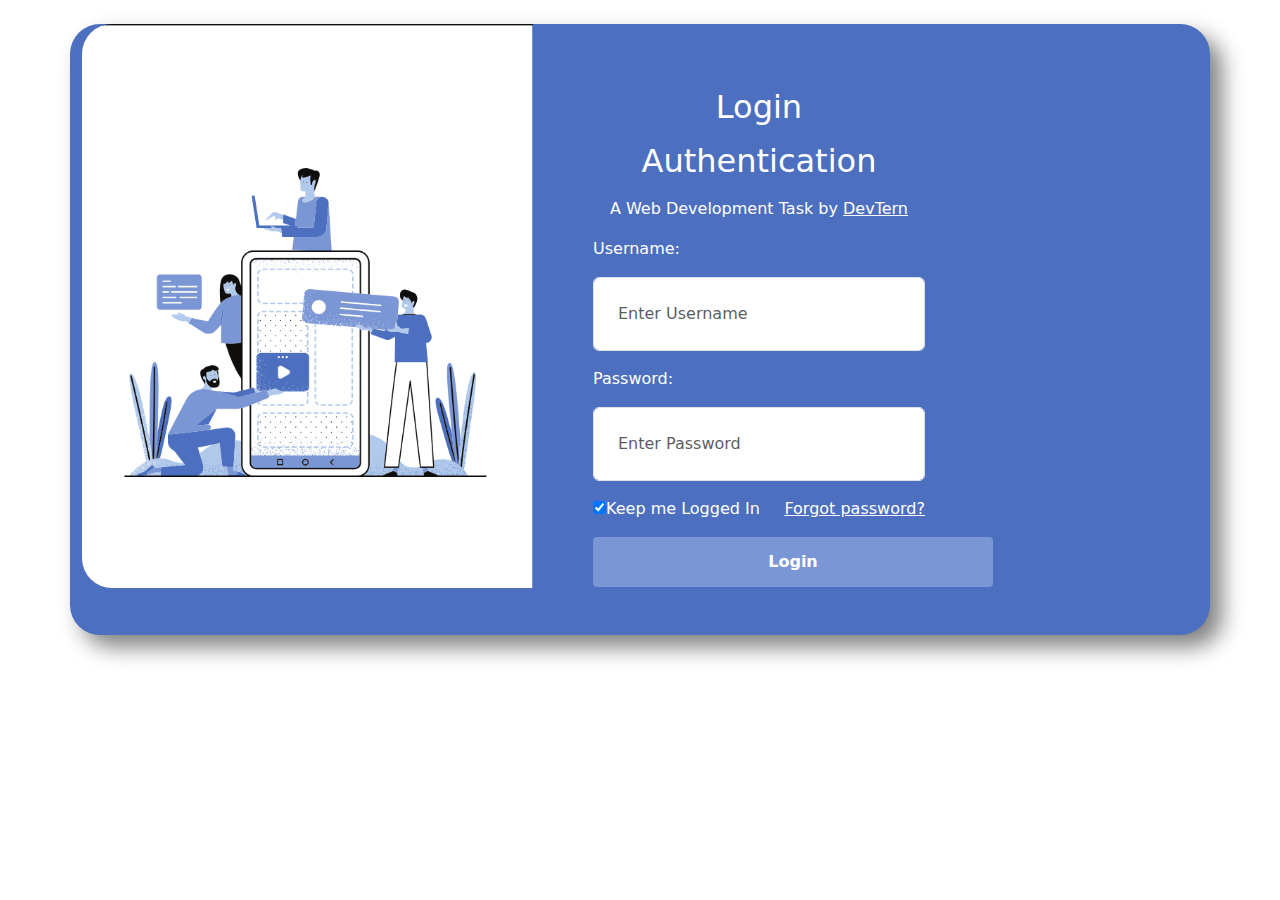
<file: Task 1 & 2/index.html>
<!DOCTYPE html>
<html>
	<head>
	<link href="https://cdn.jsdelivr.net/npm/bootstrap@5.3.3/dist/css/bootstrap.min.css" rel="stylesheet" integrity="sha384-QWTKZyjpPEjISv5WaRU9OFeRpok6YctnYmDr5pNlyT2bRjXh0JMhjY6hW+ALEwIH" crossorigin="anonymous">
		<style>
			*{
			padding: 0;
			margin: 0;
			box-sizing: border-box;
			color: white;
			}
			
			body{
				backgroung: rgb(219, 226, 226);
			}
			
			.row{
				background: rgb(76, 111, 191);
				border-radius: 30px;
				box-shadow: 12px 12px 22px grey;
			}
			
			img{
				border-top-left-radius: 30px;
				border-bottom-left-radius: 30px;
			}
			
			.btn1{
				border: none;
				outline: none;
				height: 50px;
				width: 400px;
				background-color: rgb(123, 150, 212);
				color: white;
				border-radius: 4px;
				font-weight: bold;
			}
			
			.btn1:hover{
				background: white;
				border: 1px solid;
				color: black;
			}
			
			span.psw {
				float: right;
				
				
			}
			
			a:link{
				color:white;
			}
		</style>
	</head>
	<body>
		<section class="Form my-4 mx-5">
			<div class="container">
				<div class="row no-gutters">
					<div class="col-lg-5">
						<img src="./login_image.png" class="img-fluid" alt="Login Image">
					</div>
					<div class="col-lg-7 px-5 pt-5">
						<form action="homepage.html">
							<div class="form-row">
								<div class="col-lg-7" align="center">
									<p><h2>Login</h2></p>
									<p><h2>Authentication</h2></p>
									<p>A Web Development Task by <a href="#">DevTern</a></p>
								</div>	
								
								<div class="col-lg-7">
									<label for="uname">Username:</label><br>
									<input type="text" placeholder="Enter Username" class="form-control my-3 p-4" required>
								</div>
								
								<div class="col-lg-7">
									<label for="password">Password:</label><br>
									<input type="password" placeholder="Enter Password" class="form-control my-3 p-4" required>
								</div>
								
								<div class="col-lg-7">
									<label><input type="checkbox" checked="checked" name="remember" >Keep me Logged In</label>
									<span class="psw"> <a href="#">Forgot password?</a></span>
								</div>
								
								<div class="col-lg-7">
									<label>
									<button type="submit" class="btn1 mt-3 mb-5">Login</button>
								</div>
							</div>
						</form>
					</div>			
				</div>
			</div>
		</section>
	</body>
</html>
</file>
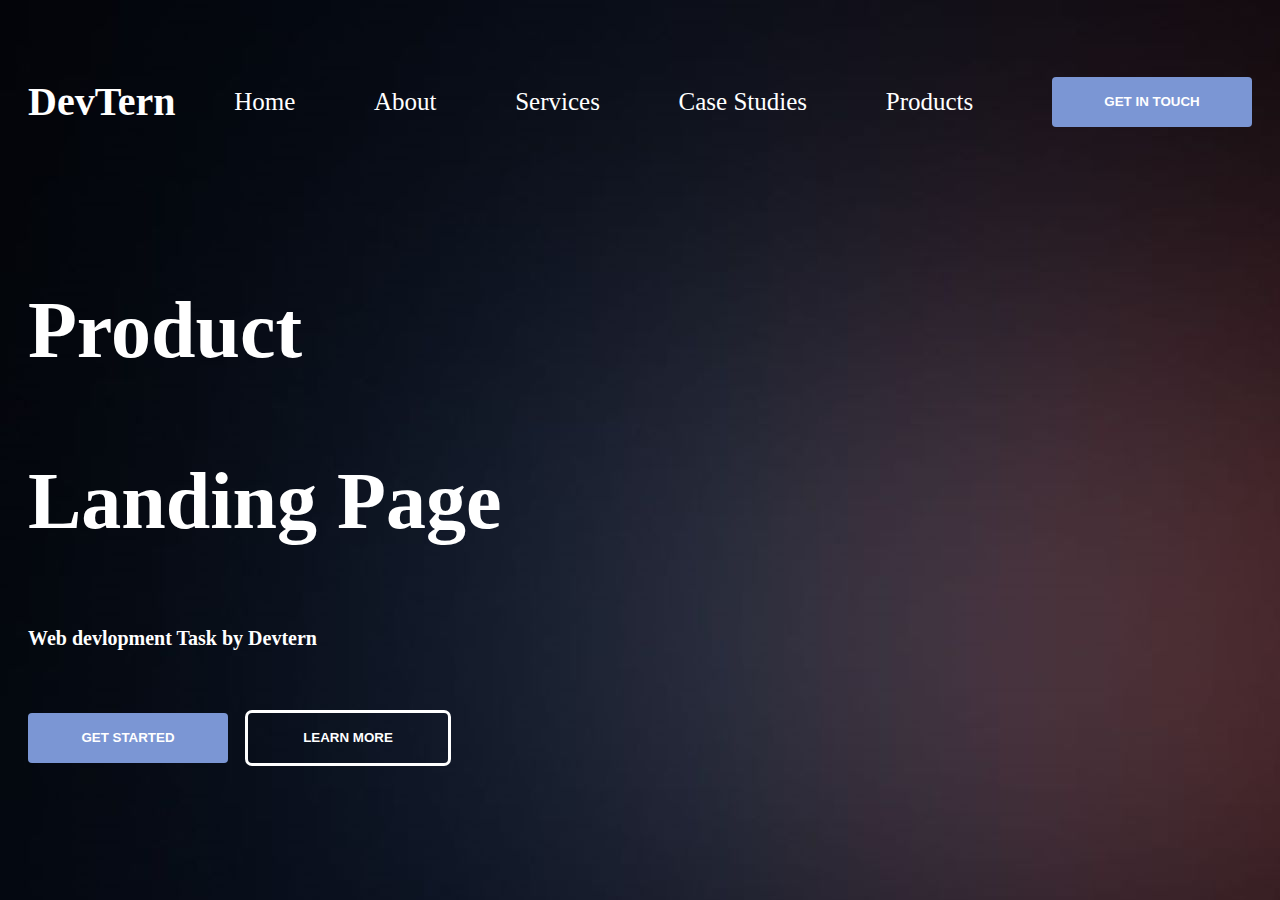
<file: Task 1 & 2/homepage.html>
<!DOCTYPE html>
<html lang="en">
<head>
    <meta charset="UTF-8">
    <meta name="viewport" content="width=device-width, initial-scale=1.0">
    <link rel="stylesheet" href="styles.css"> <!-- Link to your CSS file -->
	<link rel="stylesheet" href="https://cdnjs.cloudflare.com/ajax/libs/font-awesome/4.7.0/css/font-awesome.min.css">
    <title>Business Landing Page</title>
</head>
<body>
    <header class="header">
	    
        <nav class="nav-items">
			<p class="paragraph2"> DevTern </p>
            <a href="#">Home</a>
            <a href="#">About</a>
            <a href="#">Services</a>
            <a href="#">Case Studies</a>
            <a href="#">Products</a>
			<button type="button" class="btn1"> GET IN TOUCH </button>
        </nav>
    </header>

    <main>
        <section id="home">
            <!-- Home content goes here -->
			<p> Product </p>
			<p> Landing Page </p>
            <p class="paragraph1"> Web devlopment Task by Devtern </p>			
			<button type="button" class="btn1"> GET STARTED </button>
			<button type="button" class="btn2"> LEARN MORE </button>

        </section>
        <section id="about">
            <!-- About content goes here -->
		</section>
		
        <section id="services">
            <!-- Services content goes here -->
        </section>

        <section id="case-studies">
            <!-- Case Studies content goes here -->
        </section>

        <section id="products">
            <!-- Products content goes here -->
        </section>
    </main>


</body>
</html>
</file>
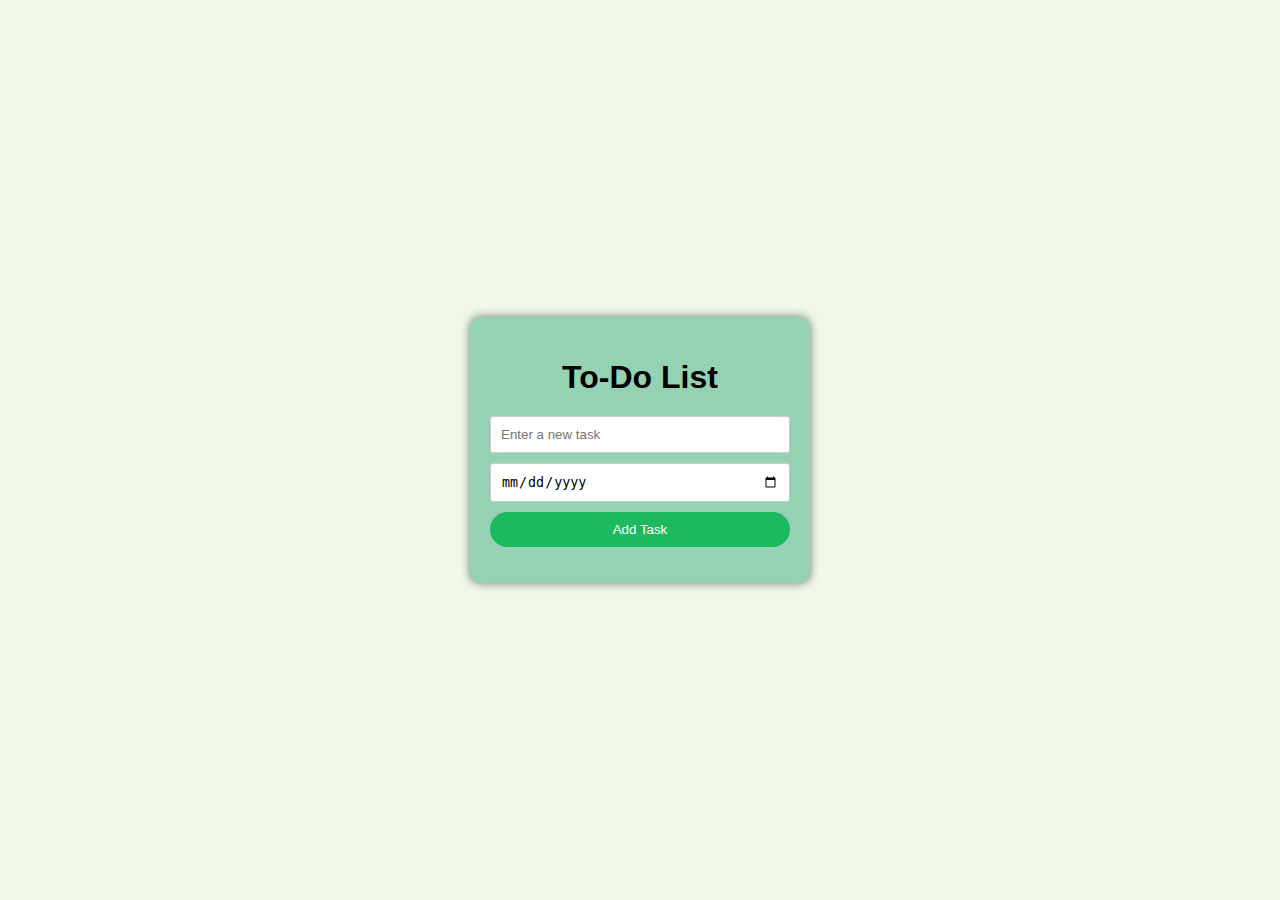
<file: to-do-list (Task-3)/main.html>
<!DOCTYPE html>
<html lang="en">
<head>
  <meta charset="UTF-8">
  <meta name="viewport" content="width=device-width, initial-scale=1.0">
  <title>To-Do List App</title>
  <link rel="stylesheet" href="styles.css">
</head>
<body>
  <div class="container">
    <h1>To-Do List</h1>
    <form id="task-form">
      <input type="text" id="task-input" placeholder="Enter a new task" required>
      <input type="date" id="date-input" required>
      <button type="submit">Add Task</button>
    </form>
    <ul id="task-list"></ul>
  </div>
  <script src="script.js"></script>
</body>
</html>
</file>
<file: Task 1 & 2/styles.css>
/* styles.css */

/* Header styles */
.header {
    font-size: 25px;
    color: white;
    padding: 20px;
    text-align: center;
}

body {
  background-image: url('homepage_bg.jpg');
}

.logo {
    font-size: 24px;
    font-weight: bold;
    text-decoration: none;
    color: #fff;
}

.nav img{
	font-size: 40px;
    font-weight: bold;
	max-width:100px;
}

.nav-items {
    margin-top: 10px;
	display: flex;
	justify-content: space-between;
	align-items: center;
}

.nav-items a {
    color: #fff;
    margin-right: 20px;
    text-decoration: none;
}

/* Main content styles */
main {
    padding: 20px;
	font-size: 80px;
	font-weight: bold;
	color: white;
}

/* Footer styles */
.footer {
    background-color: #333;
    color: #fff;
    text-align: center;
    padding: 10px;
}

.social-media {
    list-style: none;
    padding: 0;
}

.social-media li {
    display: inline-block;
    margin-right: 10px;
}

.social-media a {
    color: #fff;
    text-decoration: none;
}

.paragraph1{
	font-size: 20px;
	color: white;
}

.paragraph2{
	font-size: 40px;
	font-weight: bold;
	color: white;
}


.btn1{
	border: none;
	outline: none;
	height: 50px;
	width: 200px;
	background-color: rgb(123, 150, 212);
	color: white;
	border-radius: 4px;
	font-weight: bold;
}

.btn2{
	border: 3px;
	outline-style: solid;
	height: 50px;
	width: 200px;
	background-color: transparent;
	color: white;
	border-radius: 4px;
	font-weight: bold;
}
</file>
<file: to-do-list (Task-3)/styles.css>
body {
    font-family: Arial, sans-serif;
    background-color: #F1F8E8;
    display: flex;
    justify-content: center;
    align-items: center;
    height: 100vh;
    margin: 0;
  }
  
  .container {
    background: #95D2B3;
    padding: 20px;
    border-radius: 10px;
    box-shadow: 0 0 10px rgba(0, 0, 0, 0.534);
    width: 300px;
  }
  
  h1 {
    text-align: center;
    margin-bottom: 20px;
  }
  
  form {
    display: flex;
    flex-direction: column;
  }
  
  input[type="text"], input[type="date"] {
    margin-bottom: 10px;
    padding: 10px;
    border: 1px solid #ccc;
    border-radius: 3px;
  }
  
  button {
    padding: 10px;
    border: none;
    border-radius: 20px;
    background-color: #1db961;
    color: #fff;
    cursor: pointer;
  }
  
  button:hover {
    background-color: #218838;
  }
  
  ul {
    list-style-type: none;
    padding: 0;
  }
  
  li {
    display: flex;
    justify-content: space-between;
    align-items: center;
    background: #e9ecef;
    margin-bottom: 10px;
    padding: 10px;
    border-radius: 10px;
  }
  
  li.completed {
    text-decoration: line-through;
    background: #d4edda;
  }
  
  li div {
    display: flex;
    gap: 3px; /* Add 3px space between buttons */
  }
  
  button.complete-btn,
  button.delete-btn {
    flex: 2; /* Ensure buttons are of equal width */
    padding: 6px;
    border-radius: 10px;
  }
  
  button.delete-btn {
    background: #dc3545;
    cursor: pointer;
    border: none;
    color: white;
  }
  
  button.delete-btn:hover {
    background: #c82333;
  }
</file>
